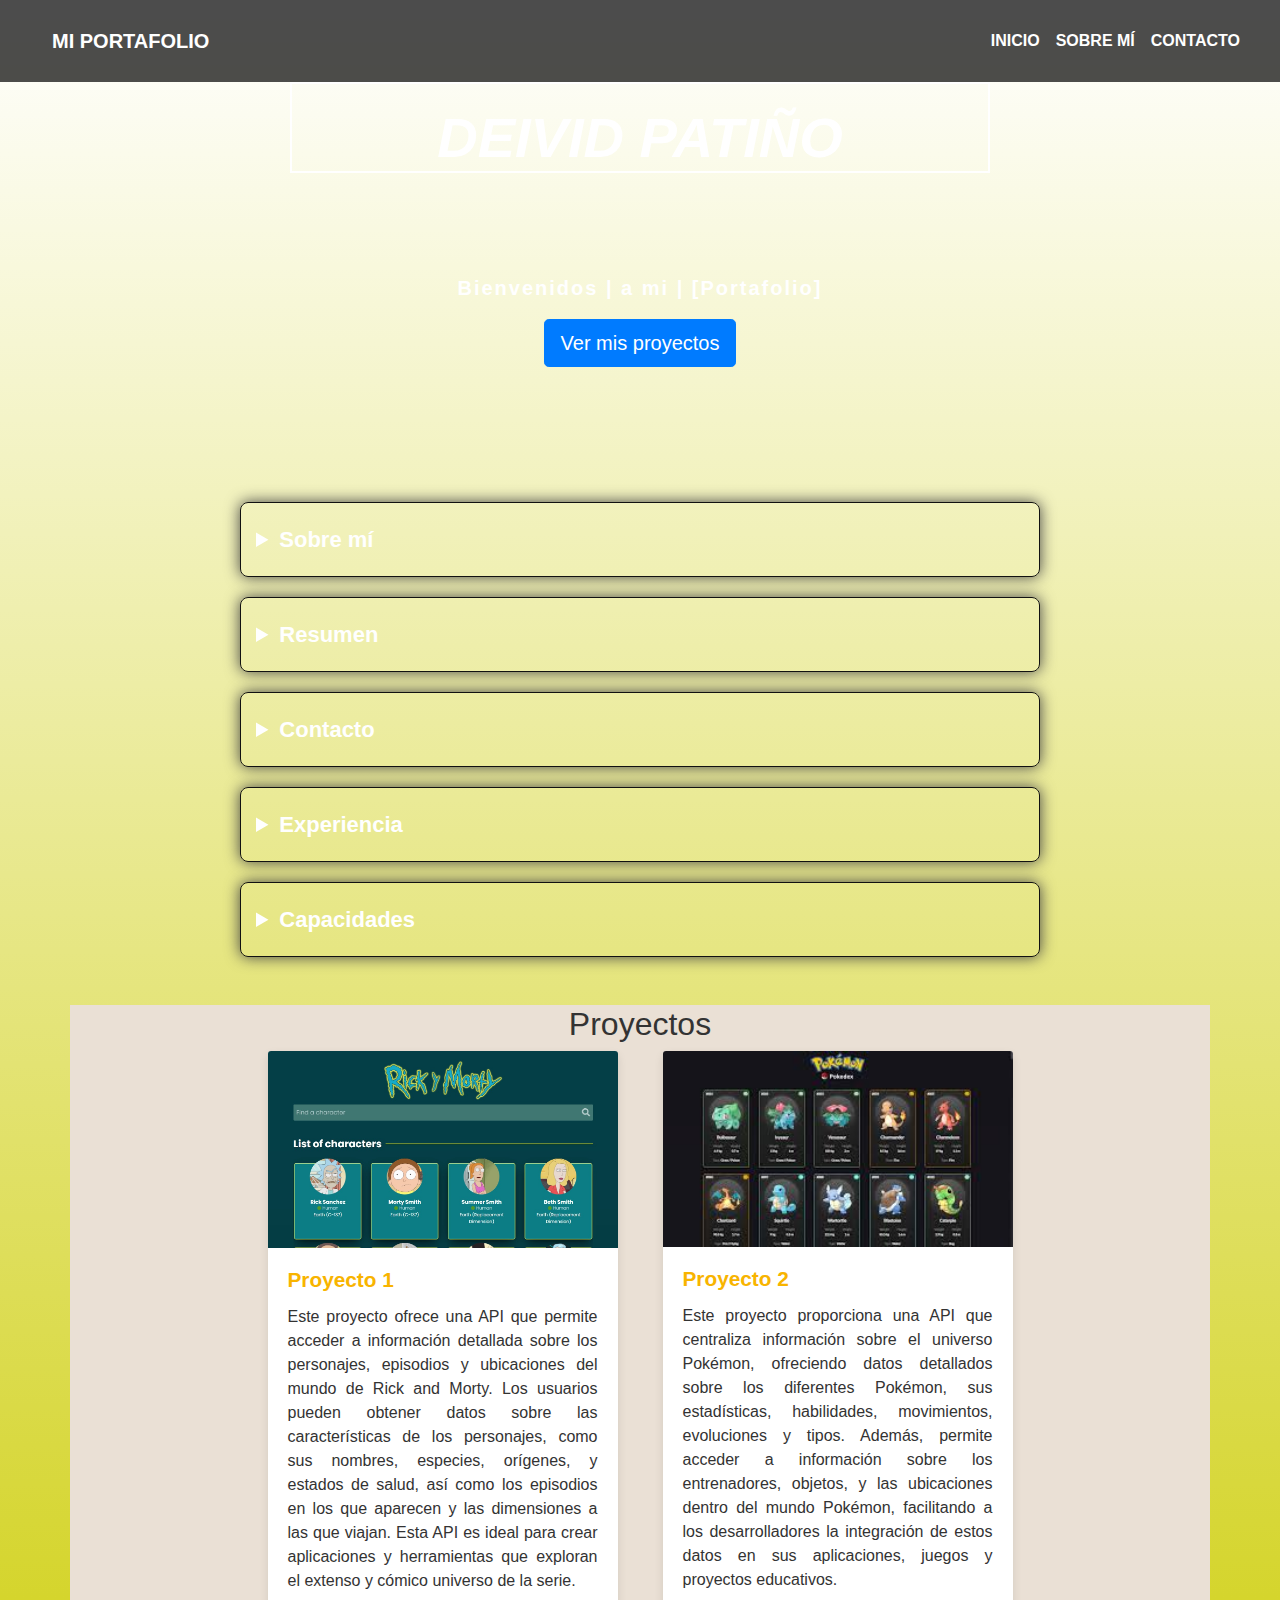
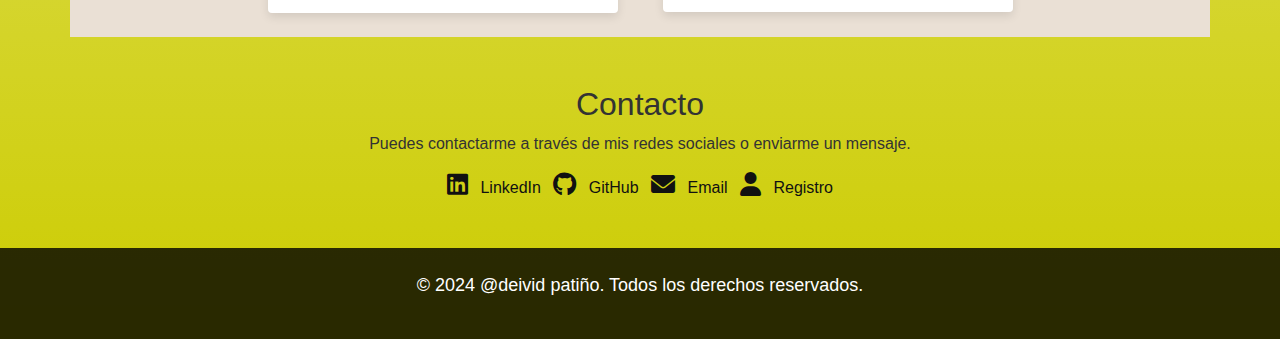
<file: index.html>
<!DOCTYPE html>
<html lang="en">
<head>
  <meta charset="UTF-8">
  <meta name="viewport" content="width=device-width, initial-scale=1.0">
  <title>Mi Portafolio</title>
  <!-- Bootstrap CSS -->
  <link rel="stylesheet" href="https://maxcdn.bootstrapcdn.com/bootstrap/4.5.2/css/bootstrap.min.css">
  <!-- FontAwesome (para iconos) -->
  <link href="https://cdnjs.cloudflare.com/ajax/libs/font-awesome/6.0.0-beta3/css/all.min.css" rel="stylesheet">
  <!-- CSS personalizado -->
  <link rel="stylesheet" href="css/style.css">
  <!-- Ícono de la página -->
  <link rel="icon" href="img/icon.png">
</head>
<body>
  <!-- Navbar (Menú de navegación) -->
  <nav class="navbar navbar-expand-lg navbar-dark">
    <a class="navbar-brand" href="#">Mi Portafolio</a>
    <button class="navbar-toggler" type="button" data-toggle="collapse" data-target="#navbarNav" aria-controls="navbarNav" aria-expanded="false" aria-label="Toggle navigation">
      <span class="navbar-toggler-icon"></span>
    </button>
    <div class="collapse navbar-collapse" id="navbarNav">
      <ul class="navbar-nav ml-auto">
        <li class="nav-item"><a class="nav-link" href="#inicio">Inicio</a></li>
        <li class="nav-item"><a class="nav-link" href="#about">Sobre mí</a></li>
        <li class="nav-item"><a class="nav-link" href="#contact">Contacto</a></li>
      </ul>
    </div>
  </nav>

  <!-- Sección de Inicio -->
  <header id="inicio">
    <h1 class="display-4">Deivid Patiño</h1>
    <p class="lead">Bienvenidos | a mi | [Portafolio]</p>
    <a href="#projects" class="btn btn-primary btn-lg">Ver mis proyectos</a>
  </header>

  <!-- Sección Sobre mí -->
  <section id="about">
    <details>
      <summary><strong>Sobre mí</strong></summary>
      <p>Mi nombre es Deivid, nací en Medellín, Colombia, en el año 2005 y actualmente estudio análisis y desarrollo de software.</p>
    </details>

    <details>
      <summary><strong>Resumen</strong></summary>
      <p>Soy un apasionado del desarrollo de software. Me encanta aprender nuevas tecnologías y estoy comprometido con crear soluciones tecnológicas que mejoren la vida de las personas.</p>
    </details>

    <details>
      <summary><strong>Contacto</strong></summary>
      <p>Correo electrónico: <a href="mailto:correoexample@gmail.com">correoexample@gmail.com</a></p>
    </details>

    <details>
      <summary><strong>Experiencia</strong></summary>
      <p>A la espera de alguna oportunidad laboral para demostrar mis capacidades y contribuir en proyectos de tecnología.</p>
    </details>

    <details>
      <summary><strong>Capacidades</strong></summary>
      <p>Actualmente me encuentro en una etapa de aprendizaje que me permitirá desarrollarme de manera más eficaz en el futuro. Mis capacidades actuales incluyen los siguientes lenguajes y tecnologías:</p>
      
      <div class="row text-center">
        <div class="col-md-2 col-4 mb-4">
          <div class="capability-icon">
            <img src="img/html.png" alt="HTML5" class="img-fluid">
            <p>HTML5</p>
          </div>
        </div>
        
        <div class="col-md-2 col-4 mb-4">
          <div class="capability-icon">
            <img src="img/css.png" alt="CSS3" class="img-fluid">
            <p>CSS3</p>
          </div>
        </div>
        
        <div class="col-md-2 col-4 mb-4">
          <div class="capability-icon">
            <img src="img/javascript.png" alt="JavaScript" class="img-fluid">
            <p>JavaScript</p>
          </div>
        </div>
        
        <div class="col-md-2 col-4 mb-4">
          <div class="capability-icon">
            <img src="img/php.jfif" alt="PHP" class="img-fluid">
            <p>PHP</p>
          </div>
        </div>
        
        <div class="col-md-2 col-4 mb-4">
          <div class="capability-icon">
            <img src="img/github.png" alt="GitHub" class="img-fluid">
            <p>GitHub</p>
          </div>
        </div>
      </div>
    </details>
  </section>

  <!-- Sección de Proyectos -->
  <section id="projects" style="background-color: #eae0d5;" class="container my-5">
    <h2 class="text-center">Proyectos</h2>
    <div class="row justify-content-center">
      <div class="col-md-4 mb-4">
        <div class="card project">
          <img src="img/img.jfif" class="card-img-top" alt="Proyecto 1">
          <div class="card-body">
            <h5 class="card-title">Proyecto 1</h5>
            <p class="card-text">Este proyecto ofrece una API que permite acceder a información detallada sobre los personajes, episodios y ubicaciones del mundo de Rick and Morty. Los usuarios pueden obtener datos sobre las características de los personajes, como sus nombres, especies, orígenes, y estados de salud, así como los episodios en los que aparecen y las dimensiones a las que viajan. Esta API es ideal para crear aplicaciones y herramientas que exploran el extenso y cómico universo de la serie.</p>
          </div>
        </div>
      </div>
      <div class="col-md-4 mb-4">
        <div class="card project">
          <img src="img/img2.jfif" class="card-img-top" alt="Proyecto 2">
          <div class="card-body">
            <h5 class="card-title">Proyecto 2</h5>
            <p class="card-text">Este proyecto proporciona una API que centraliza información sobre el universo Pokémon, ofreciendo datos detallados sobre los diferentes Pokémon, sus estadísticas, habilidades, movimientos, evoluciones y tipos. Además, permite acceder a información sobre los entrenadores, objetos, y las ubicaciones dentro del mundo Pokémon, facilitando a los desarrolladores la integración de estos datos en sus aplicaciones, juegos y proyectos educativos.</p>
          </div>
        </div>
      </div>
    </div>
  </section>

  <!-- Sección de Contacto -->
  <section id="contact" class="container text-center my-5">
    <h2>Contacto</h2>
    <p>Puedes contactarme a través de mis redes sociales o enviarme un mensaje.</p>
    <ul class="list-inline">
      <li class="list-inline-item">
        <a href="https://linkedin.com" target="_blank"><i class="fab fa-linkedin"></i> LinkedIn</a>
      </li>
      <li class="list-inline-item">
        <a href="https://github.com" target="_blank"><i class="fab fa-github"></i> GitHub</a>
      </li>
      <li class="list-inline-item">
        <a href="mailto:tucorreo@ejemplo.com"><i class="fas fa-envelope"></i> Email</a>
      </li>
      <li class="list-inline-item">
        <a href="registro.html"><i class="fas fa-user"></i> Registro</a>
      </li>
    </ul>
  </section>

  <!-- Footer -->
  <footer class="text-center py-4">
    <p>&copy; 2024 @deivid patiño. Todos los derechos reservados.</p>
  </footer>
  <script src="https://code.jquery.com/jquery-3.5.1.slim.min.js"></script> 
  <script src="https://cdn.jsdelivr.net/npm/popper.js@1.16.0/dist/umd/popper.min.js"></script> 
  <script src="https://maxcdn.bootstrapcdn.com/bootstrap/4.5.2/js/bootstrap.min.js"></script>  
</body>
</html>
</file>
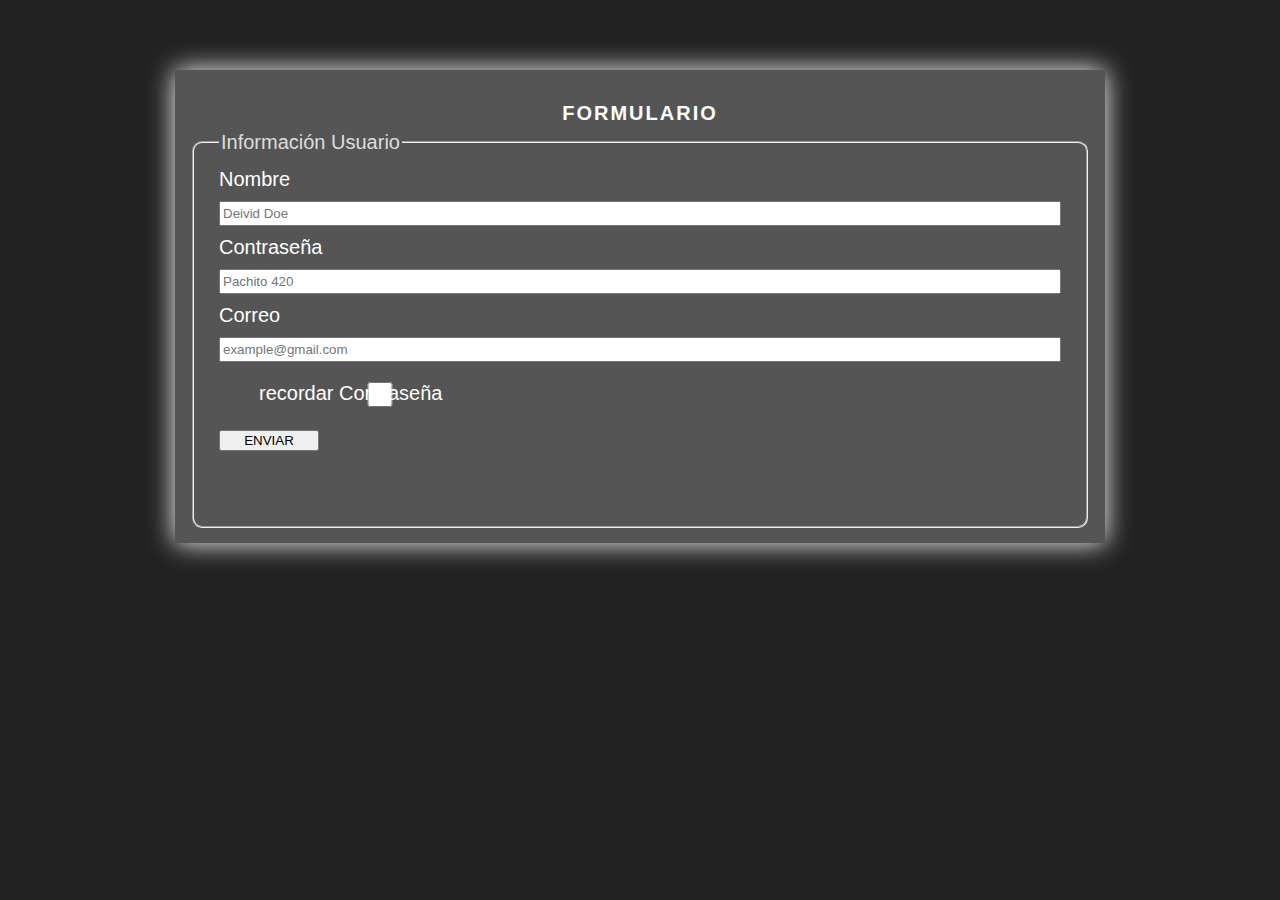
<file: registro.html>
<!DOCTYPE html>
<html lang="en">
<head>
    <meta charset="UTF-8">
    <meta name="viewport" content="width=device-width, initial-scale=1.0">
    <link rel="stylesheet" href="css/styles.css">
    <title>Formulario</title>
</head>
<body>
    <form>
        <h2>Formulario</h2>
        <fieldset>
            <legend>Información Usuario</legend>
            <div class="principal">
                <label> Nombre
                    <input type="text" placeholder="Deivid Doe">
                </label>
            </div>
            <div class="principal">
                <label> Contraseña
                    <input type="password" placeholder="Pachito 420">
                </label>
            </div>
            <div class="principal">
                <label> Correo
                    <input type="email" placeholder="example@gmail.com">
                </label>
            </div>
            <div id="principal">
                <label>
                    <input type="checkbox">
                    <p>recordar Contraseña</p>
                </label>
            </div>
            <div class="principal">
                <button>Enviar</button>
            </div>
        </fieldset>
            </div>
    </form>
</body>
</html>
</file>
<file: css/style.css>
body {
  font-family: 'Roboto', sans-serif;
  background: linear-gradient(transparent, #cc0);
  color: #333;
  margin: 0;
  padding: 0;
}

#inicio {
  background: url('https://i.blogs.es/732959/casa-kame-de-dragon-ball_3840x2160_xtrafondos.com/1366_2000.jpeg') center / cover fixed;
  text-align: center;
  height: 400px;
  color: #fff;
}

.display-4 {
  border: solid 2px #fff;
  max-width: 700px;
  margin: 0 auto;
  padding-top: 20px;
  text-transform: uppercase;
  font-family: 'Franklin Gothic Medium', 'Arial Narrow', Arial, sans-serif;
  font-weight: bolder;
  font-style: italic;
}

.lead {
  margin-top: 100px;
  font-weight: bolder;
  letter-spacing: 2px;
  color: #fff;
}

.navbar {
  background-color: rgba(0, 0, 0, 0.7);
  padding: 1rem 2rem;
}

.navbar a {
  color: white !important;
  padding: 10px 20px;
  font-weight: bold;
  text-transform: uppercase;
  transition: background-color 0.3s ease;
}

.navbar a:hover {
  background-color: #f8b400;
}

.project img {
  width: 100%;
  height: auto;
}

.card {
  border: none;
  transition: all 0.3s ease;
  box-shadow: 0px 4px 10px rgba(0, 0, 0, 0.1);
}

.card:hover {
  transform: translateY(-5px);
  box-shadow: 0px 10px 20px rgba(0, 0, 0, 0.2);
}

.card-body {
  padding: 20px;
}

.card-title {
  font-size: 1.3em;
  font-weight: bold;
  color: #f8b400;
}

.card-text {
  text-align: justify;
  font-size: 1em;
  color: #333;
}

details {
  color: #ddd;
  margin: 20px auto;
  font-size: 18px;
  padding: 15px;
  box-shadow: 0 0 15px #444;
  border-radius: 8px;
  border: 1px solid #111;
  transition: all 0.3s ease;
  max-width: 800px;
  width: 90%;
}

details[open] {
  background-color: rgba(248, 180, 0, 0.3);
}

summary {
  font-size: 22px;
  font-weight: bold;
  cursor: pointer;
  color: #fff;
  padding: 5px 0;
  transition: color 0.3s ease;
}

summary:hover {
  color: #ff9e00;
}

summary::before {
  font-family: 'Font Awesome 5 Free';
  font-weight: 900;
  padding-right: 10px;
  transition: transform 0.3s ease;
}

details[open] summary::before {
  transform: rotate(180deg);
}

details > p {
  font-family: sans-serif;
  color: #444;
  margin-top: 10px;
}

footer {
  background-color: rgba(0, 0, 0, 0.8);
  color: #fff;
  font-family: sans-serif;
  font-size: 18px;
  text-align: center;
  padding: 20px;
  margin-top: 40px;
}

footer a {
  color: #fff;
  text-decoration: none;
  padding: 5px 10px;
  font-weight: bold;
}

footer a:hover {
  color: #f8b400;
}

a {
  color: #333;
  text-decoration: none;
}

a:hover {
  color: #f8b400;
}

@media (max-width: 768px) {
  .display-4 {
    font-size: 2.5rem;
    margin-left: 0;
  }

  .card {
    margin-bottom: 20px;
  }

  .navbar {
    padding: 1rem;
  }

  .card-body {
    padding: 15px;
  }

  .card-title {
    font-size: 1.2em;
  }

  .card-text {
    font-size: 0.9em;
  }

  details {
    font-size: 16px;
    padding: 10px;
    width: 100%;
  }

  summary {
    font-size: 18px;
  }
}

@media (max-width: 480px) {
  .col-md-2, .col-4 {
    flex: 0 0 90%;
  }

  .capability-icon img {
    width: 50px;
  }

  details {
    font-size: 14px;
    padding: 8px;
  }

  summary {
    font-size: 16px;
  }
}

i {
  font-size: 24px;
  margin-right: 8px;
}

a {
  color: #111;
  text-decoration: none;
}

a:hover {
  color: #0a66c2;
}

#capacidades details {
  background-color: #f9f9f9;
  padding: 20px;
  border-radius: 10px;
  box-shadow: 0px 2px 8px rgba(0, 0, 0, 0.1);
}

#capacidades details summary {
  font-size: 1.5rem;
  font-weight: bold;
  color: #333;
  cursor: pointer;
  padding: 10px;
  border-radius: 5px;
  background-color: #f0f0f0;
  transition: background-color 0.3s ease;
}

#capacidades details summary:hover {
  background-color: #ddd;
}

#capacidades details[open] summary {
  background-color: #f8b400;
  color: #fff;
}

#capacidades p {
  font-size: 1.2rem;
  color: #555;
  line-height: 1.6;
  margin-top: 15px;
}

.capability-icon {
  display: flex;
  flex-direction: column;
  align-items: center;
  justify-content: center;
  text-align: center;
  padding: 10px;
}

.capability-icon img {
  width: 60px;
  height: 60px;
  object-fit: contain;
  transition: transform 0.3s ease, box-shadow 0.3s ease;
}

.capability-icon p {
  margin-top: 10px;
  font-size: 1.1rem;
  color: #333;
  font-weight: bold;
}

.capability-icon:hover img {
  transform: scale(1.1);
  box-shadow: 0px 4px 15px rgba(0, 0, 0, 0.1);
}

.capability-icon:hover p {
  color: #f8b400;
}

.row {
  display: flex;
  justify-content: center;
  flex-wrap: wrap;
  gap: 15px;
}

.col-md-2, .col-4 {
  flex: 0 0 18%;
  max-width: 18%;
  display: flex;
  justify-content: center;
  align-items: center;
  margin-bottom: 20px;
}

@media (max-width: 768px) {
  .col-md-2 {
    flex: 0 0 30%;
  }

  .col-4 {
    flex: 0 0 45%;
  }
}

@media (max-width: 480px) {
  .col-md-2, .col-4 {
    flex: 0 0 90%;
  }

  .capability-icon img {
    width: 50px;
  }
}
</file>
<file: css/styles.css>
body{
    background-color: #222;
  }
  form{
    margin: auto;
    margin-top: 70px;
    max-width: 100vh;
    background-color: #555;
    box-shadow: 0 0 25px #fff;
    padding: 15px;
   
  }
  input,textarea,select{
    width: 100%;
    height: 25px;
    margin: 10px 0;
    box-sizing: border-box;
  
  }
  label{
    color:#fff;
    font-size: 20px;
    font-family: sans-serif;
  }
  h2{
    text-align: center;
    color: #fff;
    font-size: 20px;
    text-transform: uppercase;
    letter-spacing: 2px;
    font-family: sans-serif;
  }
  fieldset{
    padding: 25px;
    border-radius: 10px;
    color: #ddd;
  }
  legend{
    font-size: 20px;
    font-family: sans-serif;
    line-height: 2px;
  }
  #principal{
    position: relative;
    right: 260px;
  }
  #principal p{
    position: relative;
    font-family: sans-serif;
    left: 300px;
    top: -55px;
  }
  button{
    position: relative;
    width: 100px;
    max-height: 40px;
    top: -50px;
    text-transform: uppercase;
    font-family: Arial, Helvetica, sans-serif;
  }
</file>
